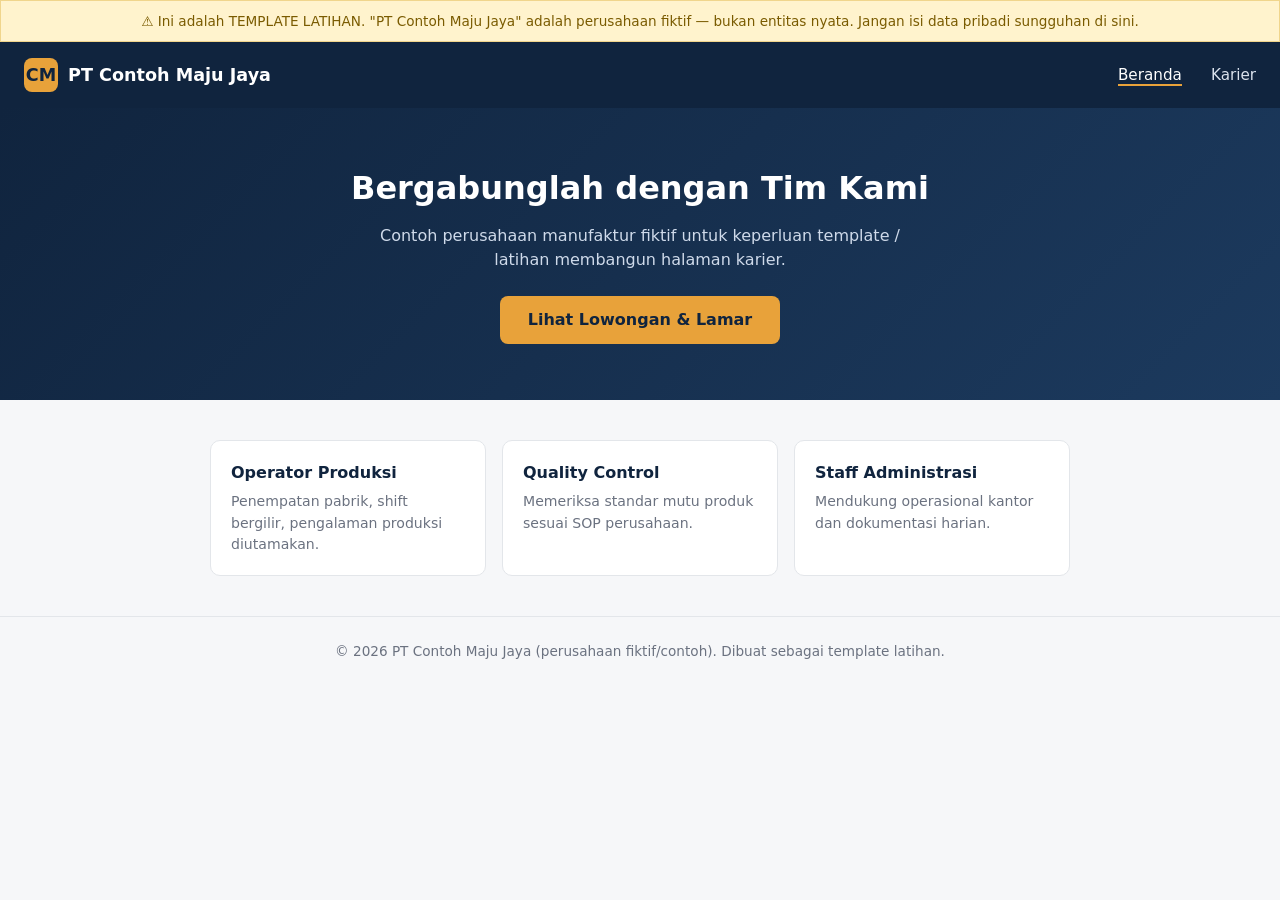
<file: index.html>
<!doctype html>
<html lang="id">
<head>
<meta charset="UTF-8">
<meta name="viewport" content="width=device-width, initial-scale=1">
<title>PT Contoh Maju Jaya — Karier</title>
<link rel="stylesheet" href="style.css">
</head>
<body>

<div class="badge-demo">
  ⚠️ Ini adalah TEMPLATE LATIHAN. "PT Contoh Maju Jaya" adalah perusahaan fiktif — bukan entitas nyata. Jangan isi data pribadi sungguhan di sini.
</div>

<header class="site-header">
  <a href="index.html" class="brand">
    <span class="logo-mark">CM</span>
    PT Contoh Maju Jaya
  </a>
  <nav class="site-nav">
    <a href="index.html" class="active">Beranda</a>
    <a href="careers.html">Karier</a>
  </nav>
</header>

<section class="hero">
  <h1>Bergabunglah dengan Tim Kami</h1>
  <p>Contoh perusahaan manufaktur fiktif untuk keperluan template / latihan membangun halaman karier.</p>
  <div class="index-hero-actions">
    <a href="careers.html" class="btn-primary">Lihat Lowongan &amp; Lamar</a>
  </div>
</section>

<div class="positions">
  <div class="position-card">
    <h3>Operator Produksi</h3>
    <p>Penempatan pabrik, shift bergilir, pengalaman produksi diutamakan.</p>
  </div>
  <div class="position-card">
    <h3>Quality Control</h3>
    <p>Memeriksa standar mutu produk sesuai SOP perusahaan.</p>
  </div>
  <div class="position-card">
    <h3>Staff Administrasi</h3>
    <p>Mendukung operasional kantor dan dokumentasi harian.</p>
  </div>
</div>

<footer class="site-footer">
  © 2026 PT Contoh Maju Jaya (perusahaan fiktif/contoh). Dibuat sebagai template latihan.
</footer>

</body>
</html>
</file>
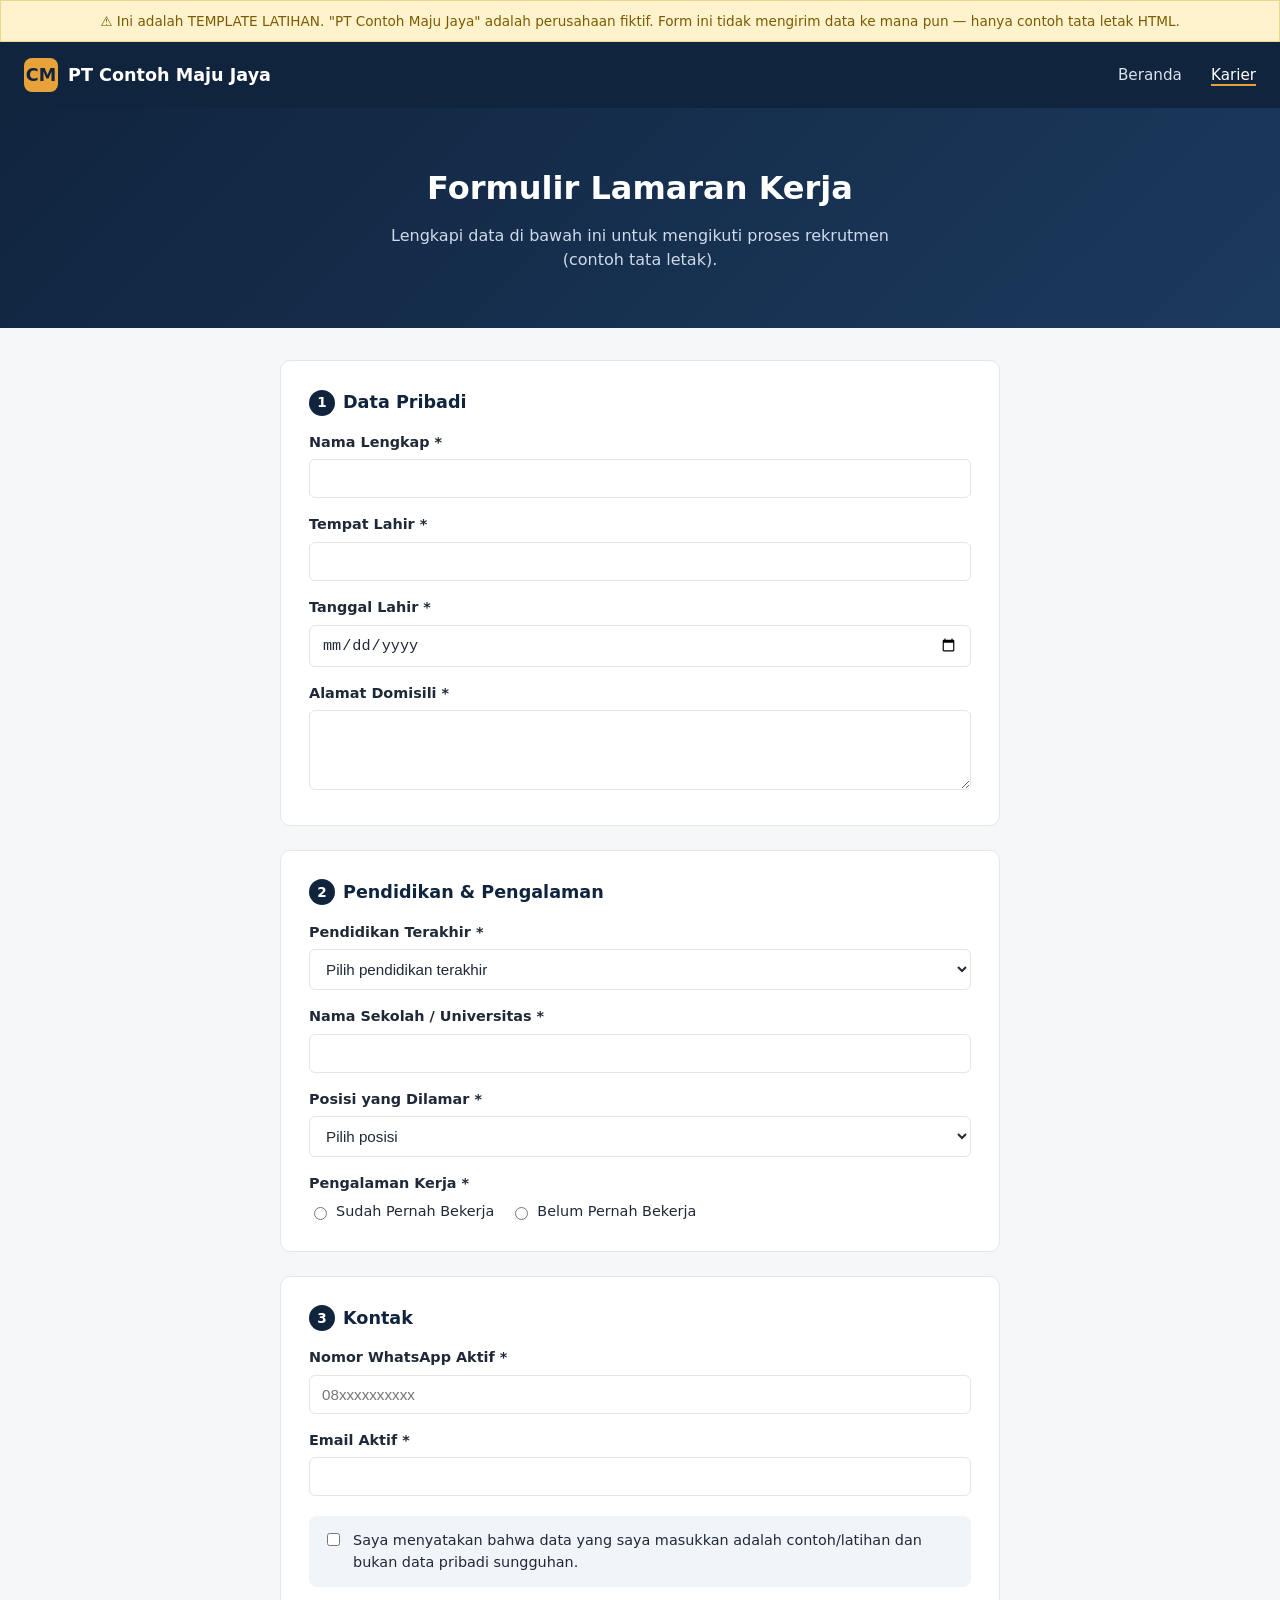
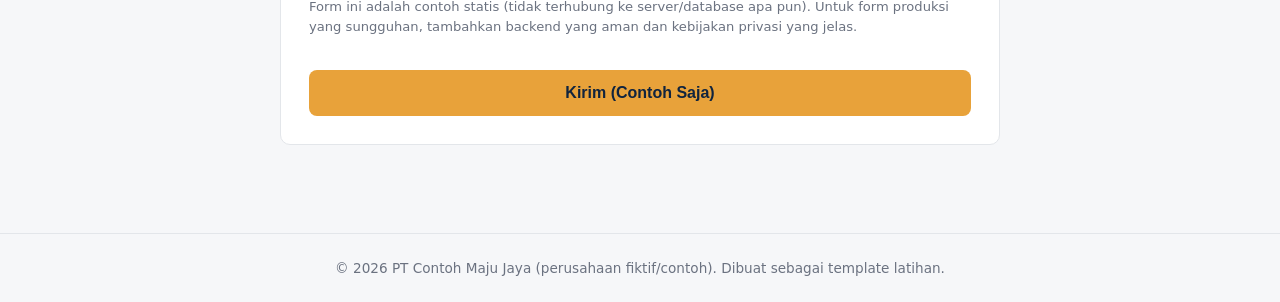
<file: careers.html>
<!doctype html>
<html lang="id">
<head>
<meta charset="UTF-8">
<meta name="viewport" content="width=device-width, initial-scale=1">
<title>Karier — PT Contoh Maju Jaya</title>
<link rel="stylesheet" href="style.css">
</head>
<body>

<div class="badge-demo">
  ⚠️ Ini adalah TEMPLATE LATIHAN. "PT Contoh Maju Jaya" adalah perusahaan fiktif. Form ini tidak mengirim data ke mana pun — hanya contoh tata letak HTML.
</div>

<header class="site-header">
  <a href="index.html" class="brand">
    <span class="logo-mark">CM</span>
    PT Contoh Maju Jaya
  </a>
  <nav class="site-nav">
    <a href="index.html">Beranda</a>
    <a href="careers.html" class="active">Karier</a>
  </nav>
</header>

<section class="hero">
  <h1>Formulir Lamaran Kerja</h1>
  <p>Lengkapi data di bawah ini untuk mengikuti proses rekrutmen (contoh tata letak).</p>
</section>

<main>
  <form onsubmit="return false;">

    <div class="card">
      <h2><span class="step-num">1</span> Data Pribadi</h2>

      <label for="nama">Nama Lengkap *</label>
      <input type="text" id="nama" name="nama" required>

      <label for="tempat_lahir">Tempat Lahir *</label>
      <input type="text" id="tempat_lahir" name="tempat_lahir" required>

      <label for="tanggal_lahir">Tanggal Lahir *</label>
      <input type="date" id="tanggal_lahir" name="tanggal_lahir" required>

      <label for="alamat">Alamat Domisili *</label>
      <textarea id="alamat" name="alamat" required></textarea>
    </div>

    <div class="card">
      <h2><span class="step-num">2</span> Pendidikan &amp; Pengalaman</h2>

      <label for="pendidikan">Pendidikan Terakhir *</label>
      <select id="pendidikan" name="pendidikan" required>
        <option value="">Pilih pendidikan terakhir</option>
        <option>SMA/SMK</option>
        <option>D3</option>
        <option>S1</option>
        <option>S2</option>
      </select>

      <label for="sekolah">Nama Sekolah / Universitas *</label>
      <input type="text" id="sekolah" name="sekolah" required>

      <label for="posisi">Posisi yang Dilamar *</label>
      <select id="posisi" name="posisi" required>
        <option value="">Pilih posisi</option>
        <option>Operator Produksi</option>
        <option>Quality Control</option>
        <option>Staff Administrasi</option>
      </select>

      <label>Pengalaman Kerja *</label>
      <div class="radio-group">
        <label><input type="radio" name="pengalaman" value="sudah" required> Sudah Pernah Bekerja</label>
        <label><input type="radio" name="pengalaman" value="belum"> Belum Pernah Bekerja</label>
      </div>
    </div>

    <div class="card">
      <h2><span class="step-num">3</span> Kontak</h2>

      <label for="whatsapp">Nomor WhatsApp Aktif *</label>
      <input type="tel" id="whatsapp" name="whatsapp" placeholder="08xxxxxxxxxx" required>

      <label for="email">Email Aktif *</label>
      <input type="email" id="email" name="email" required>

      <div class="consent">
        <input type="checkbox" id="consent" required>
        <label for="consent" style="margin:0;font-weight:400;">
          Saya menyatakan bahwa data yang saya masukkan adalah contoh/latihan dan bukan data pribadi sungguhan.
        </label>
      </div>

      <p class="notice">
        Form ini adalah contoh statis (tidak terhubung ke server/database apa pun). Untuk form produksi yang sungguhan, tambahkan backend yang aman dan kebijakan privasi yang jelas.
      </p>

      <button type="submit" class="submit">Kirim (Contoh Saja)</button>
    </div>

  </form>
</main>

<footer class="site-footer">
  © 2026 PT Contoh Maju Jaya (perusahaan fiktif/contoh). Dibuat sebagai template latihan.
</footer>

</body>
</html>
</file>
<file: style.css>
:root {
  --navy: #10243e;
  --navy-light: #1c3a5e;
  --accent: #e8a23a;
  --bg: #f6f7f9;
  --card: #ffffff;
  --text: #1f2937;
  --muted: #6b7280;
  --border: #e3e6ea;
  --radius: 10px;
}

* { box-sizing: border-box; }

body {
  margin: 0;
  font-family: "Segoe UI", system-ui, -apple-system, Arial, sans-serif;
  background: var(--bg);
  color: var(--text);
  line-height: 1.5;
}

header.site-header {
  background: var(--navy);
  color: #fff;
  padding: 16px 24px;
  display: flex;
  align-items: center;
  justify-content: space-between;
}

.brand {
  display: flex;
  align-items: center;
  gap: 10px;
  font-weight: 700;
  font-size: 1.1rem;
  text-decoration: none;
  color: #fff;
}

.brand .logo-mark {
  width: 34px;
  height: 34px;
  border-radius: 8px;
  background: var(--accent);
  display: flex;
  align-items: center;
  justify-content: center;
  font-weight: 800;
  color: var(--navy);
}

nav.site-nav a {
  color: #dbe3ee;
  text-decoration: none;
  margin-left: 24px;
  font-size: 0.95rem;
}

nav.site-nav a:hover,
nav.site-nav a.active {
  color: #fff;
  border-bottom: 2px solid var(--accent);
}

.badge-demo {
  background: #fff3cd;
  color: #7a5b00;
  border: 1px solid #f0d58c;
  padding: 10px 16px;
  font-size: 0.85rem;
  text-align: center;
}

.hero {
  background: linear-gradient(135deg, var(--navy), var(--navy-light));
  color: #fff;
  padding: 56px 24px;
  text-align: center;
}

.hero h1 {
  margin: 0 0 12px;
  font-size: 2rem;
}

.hero p {
  margin: 0 auto;
  max-width: 560px;
  color: #cfdaea;
}

main {
  max-width: 760px;
  margin: 0 auto;
  padding: 32px 20px 64px;
}

.card {
  background: var(--card);
  border: 1px solid var(--border);
  border-radius: var(--radius);
  padding: 28px;
  margin-bottom: 24px;
}

.card h2 {
  margin-top: 0;
  font-size: 1.1rem;
  color: var(--navy);
  display: flex;
  align-items: center;
  gap: 8px;
}

.step-num {
  background: var(--navy);
  color: #fff;
  width: 26px;
  height: 26px;
  border-radius: 50%;
  display: inline-flex;
  align-items: center;
  justify-content: center;
  font-size: 0.85rem;
}

label {
  display: block;
  font-weight: 600;
  font-size: 0.9rem;
  margin: 16px 0 6px;
}

.hint {
  font-weight: 400;
  color: var(--muted);
  font-size: 0.8rem;
  margin-top: 2px;
}

input[type="text"],
input[type="date"],
input[type="tel"],
input[type="email"],
select,
textarea {
  width: 100%;
  padding: 10px 12px;
  border: 1px solid var(--border);
  border-radius: 6px;
  font-size: 0.95rem;
  background: #fff;
  color: var(--text);
}

textarea { resize: vertical; min-height: 80px; }

.radio-group {
  display: flex;
  gap: 16px;
  margin-top: 6px;
}

.radio-group label {
  font-weight: 400;
  display: flex;
  align-items: center;
  gap: 6px;
  margin: 0;
}

.consent {
  display: flex;
  align-items: flex-start;
  gap: 10px;
  background: #f1f4f8;
  border-radius: 8px;
  padding: 14px;
  margin-top: 20px;
  font-size: 0.88rem;
}

.consent input { margin-top: 3px; }

.notice {
  font-size: 0.82rem;
  color: var(--muted);
  margin-top: 10px;
}

button.submit {
  width: 100%;
  background: var(--accent);
  color: var(--navy);
  border: none;
  padding: 14px;
  border-radius: 8px;
  font-size: 1rem;
  font-weight: 700;
  cursor: pointer;
  margin-top: 20px;
}

button.submit:hover { opacity: 0.92; }

footer.site-footer {
  text-align: center;
  padding: 24px;
  color: var(--muted);
  font-size: 0.85rem;
  border-top: 1px solid var(--border);
}

.index-hero-actions {
  margin-top: 24px;
}

.btn-primary {
  display: inline-block;
  background: var(--accent);
  color: var(--navy);
  padding: 12px 28px;
  border-radius: 8px;
  text-decoration: none;
  font-weight: 700;
}

.positions {
  max-width: 900px;
  margin: 40px auto;
  padding: 0 20px;
  display: grid;
  grid-template-columns: repeat(auto-fit, minmax(220px, 1fr));
  gap: 16px;
}

.position-card {
  background: var(--card);
  border: 1px solid var(--border);
  border-radius: var(--radius);
  padding: 20px;
}

.position-card h3 {
  margin: 0 0 6px;
  color: var(--navy);
  font-size: 1rem;
}

.position-card p {
  margin: 0;
  color: var(--muted);
  font-size: 0.88rem;
}
</file>
